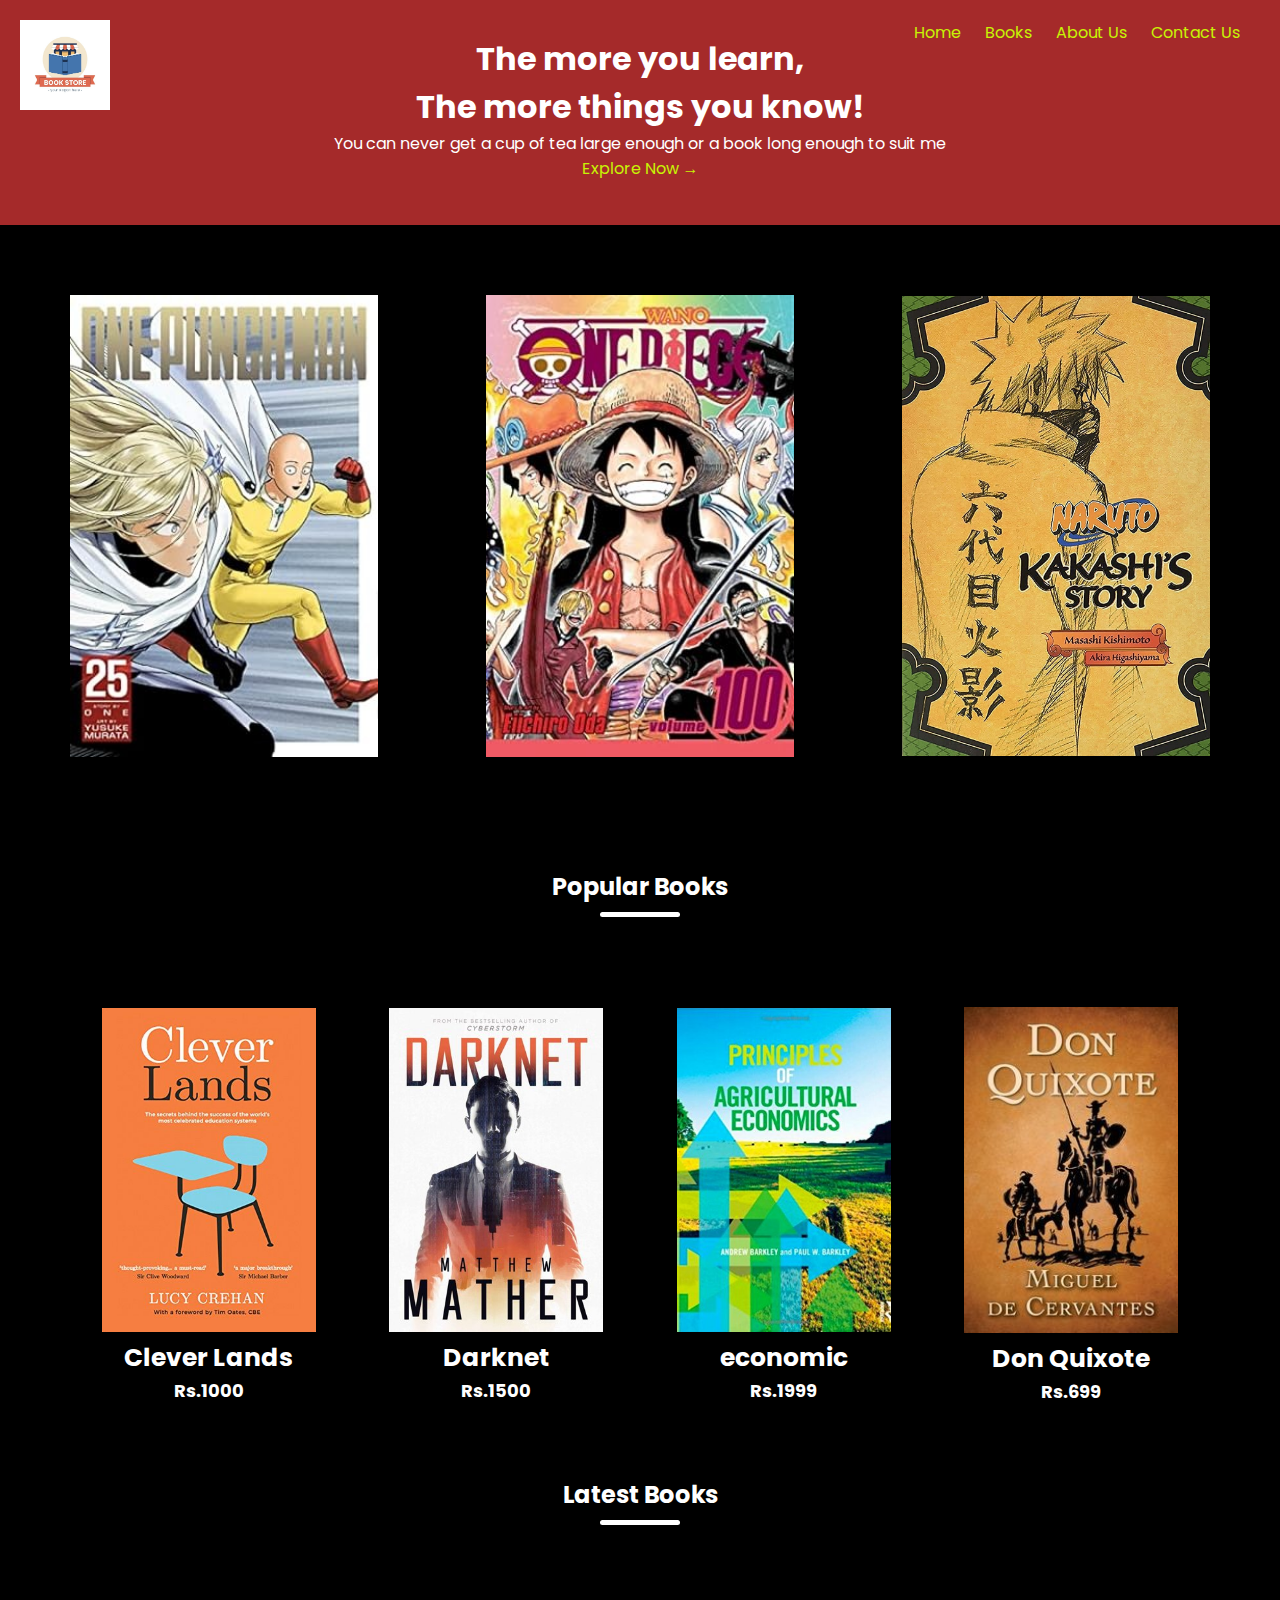
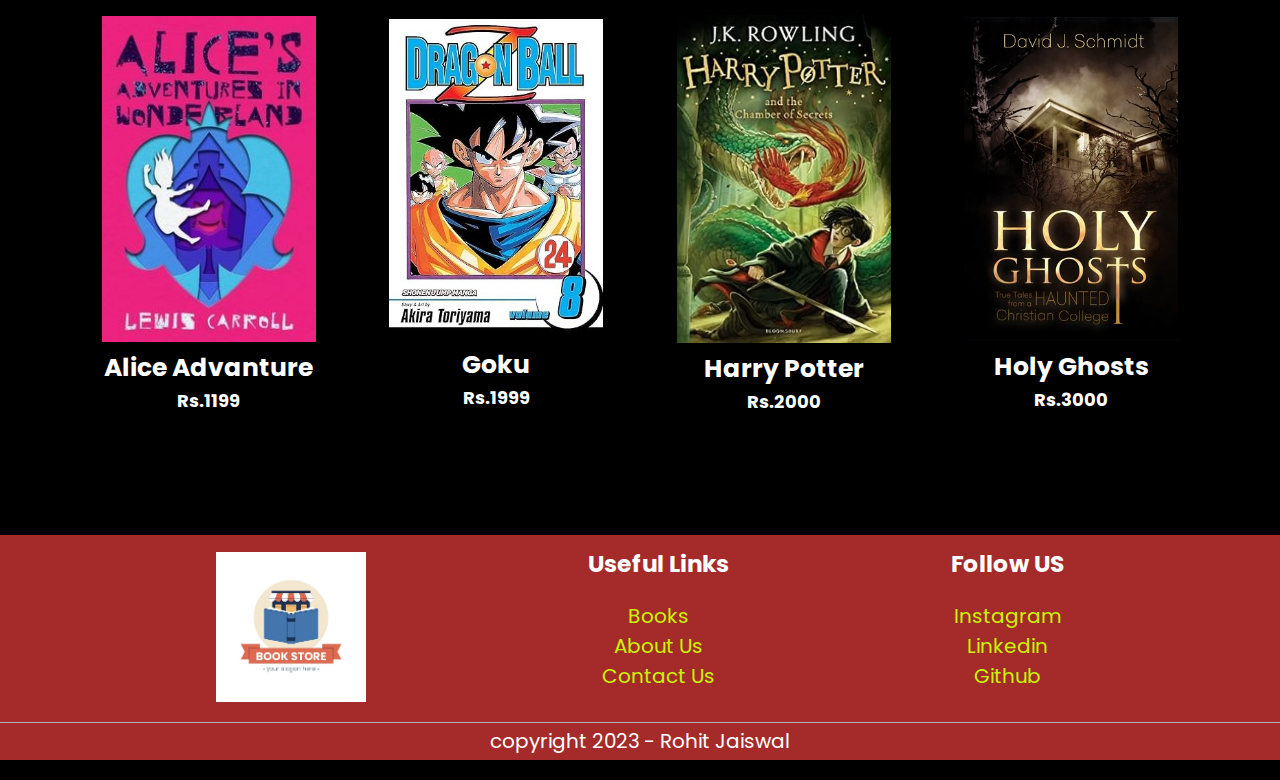
<file: index.html>
<!DOCTYPE html>
<html lang="en">

<head>
    <title>Book Store</title>
    <link rel="preconnect" href="https://fonts.googleapis.com">
    <link rel="preconnect" href="https://fonts.gstatic.com" crossorigin>
    <link href="https://fonts.googleapis.com/css2?family=Poppins:wght@300&display=swap" rel="stylesheet">
    <link rel="stylesheet" href="main.css">
</head>

<body>
    <div class="header">
        <div class="container">
            <div class="navbar">
                <div class="logo">
                    <a
                        href="https://www.amazon.in/Naruto-Kakashis-Story-Masashi-Kishimoto/dp/1421584409/ref=sr_1_1?crid=IY0PB4TGA33O&keywords=special+edition+kakashi+books&qid=1699022459&s=books&sprefix=special+edition+kakashi+books%2Cstripbooks%2C192&sr=1-1"><img
                            src="images/logo.jpg" width="90px"></a>
                </div>
                <nav>
                    <ul>
                        <li><a href="./index.html">Home</a></li>
                        <li><a href="./book.html">Books</a></li>
                        <li><a href="./about.html">About Us</a></li>
                        <li><a href="./contact.html">Contact Us</a></li>
                    </ul>
                </nav>
            </div>
            <div class="row">
                <div class="col-2">
                    <h1>The more you learn, <br>The more things you know!</h1>
                    <p>You can never get a cup of tea large enough or a book long enough to suit me</p>
                    <a href="./book.html">Explore Now &#8594;</a>
                </div>
            </div>
        </div>
    </div>

    <!--------Popular categories------->
    <div class="categories">
        <div class="small-containor">
            <div class="row">
                <div class="col-3">
                    <a href="./book.html"><img src="./images/one.jpg"></a>
                </div>
                <div class="col-3">
                    <a href="./book.html"><img src="./images/piece.jpg"></a>
                </div>
                <div class="col-3">
                    <a href="./book.html"><img src="./images/kakashi.jpg"></a>
                </div>
            </div>
        </div>
    </div>

    <!--------Popular Products------->
    <div class="small-container">
        <h2 class="title">Popular Books</h2>
        <div class="row">
            <div class="col-4">

                <img src="./images/clever_lands.jpg">
                <h4>Clever Lands</h4>
                <p>Rs.1000</p>
            </div>
            <div class="col-4">
                <img src="./images/darknet.jpg">
                <h4>Darknet</h4>
                <p>Rs.1500</p>
            </div>
            <div class="col-4">
                <img src="./images/economic.jpg">
                <h4>economic</h4>
                <p>Rs.1999</p>
            </div>
            <div class="col-4">
                <img src="./images/don.jpg">
                <h4>Don Quixote</h4>
                <p>Rs.699</p>
            </div>
        </div>

        <h2 class="title">Latest Books</h2>
        <div class="row">
            <div class="col-4">
                <img src="./images/alice.jpg">
                <h4>Alice Advanture</h4>
                <p>Rs.1199</p>
            </div>
            <div class="col-4">
                <img src="./images/goku.jpg">
                <h4>Goku</h4>
                <p>Rs.1999</p>
            </div>
            <div class="col-4">
                <img src="./images/harry.jpg">
                <h4>Harry Potter</h4>
                <p>Rs.2000</p>
            </div>
            <div class="col-4">
                <img src="./images/holy_ghosts.jpg">
                <h4>Holy Ghosts</h4>
                <p>Rs.3000</p>
            </div>
        </div>
    </div>

    <!------------footer------------>
    <div class="footer">
        <div class="container">
            <div class="row">

                <div class="footer-col-1">
                    <img src="./images/logo.jpg">
                </div>
                <div class="footer-col-2">
                    <h3>Useful Links</h3>
                    <ul>
                        <li><a href="./book.html">Books</a></li>
                        <li><a href="./about.html">About Us</a></li>
                        <li><a href="./contact.html">Contact Us</a></li>
                    </ul>
                </div>
                <div class="footer-col-3">
                    <h3>Follow US</h3>
                    <ul>
                        <li><a href="https://instagram.com/rj_rohit_jaiswal_20?igshid=OGQ5ZDc2ODk2ZA==">Instagram</a></li>
                        <li><a href="https://www.linkedin.com/in/rohit-jaiswal-162288289">Linkedin</a></li>
                        <li><a href="https://github.com/rohit5038">Github</a></li>
                    </ul>
                </div>
            </div>
            <hr>
            <p class="copyright">copyright 2023 - Rohit Jaiswal</p>
        </div>
    </div>
</body>

</html>
</file>
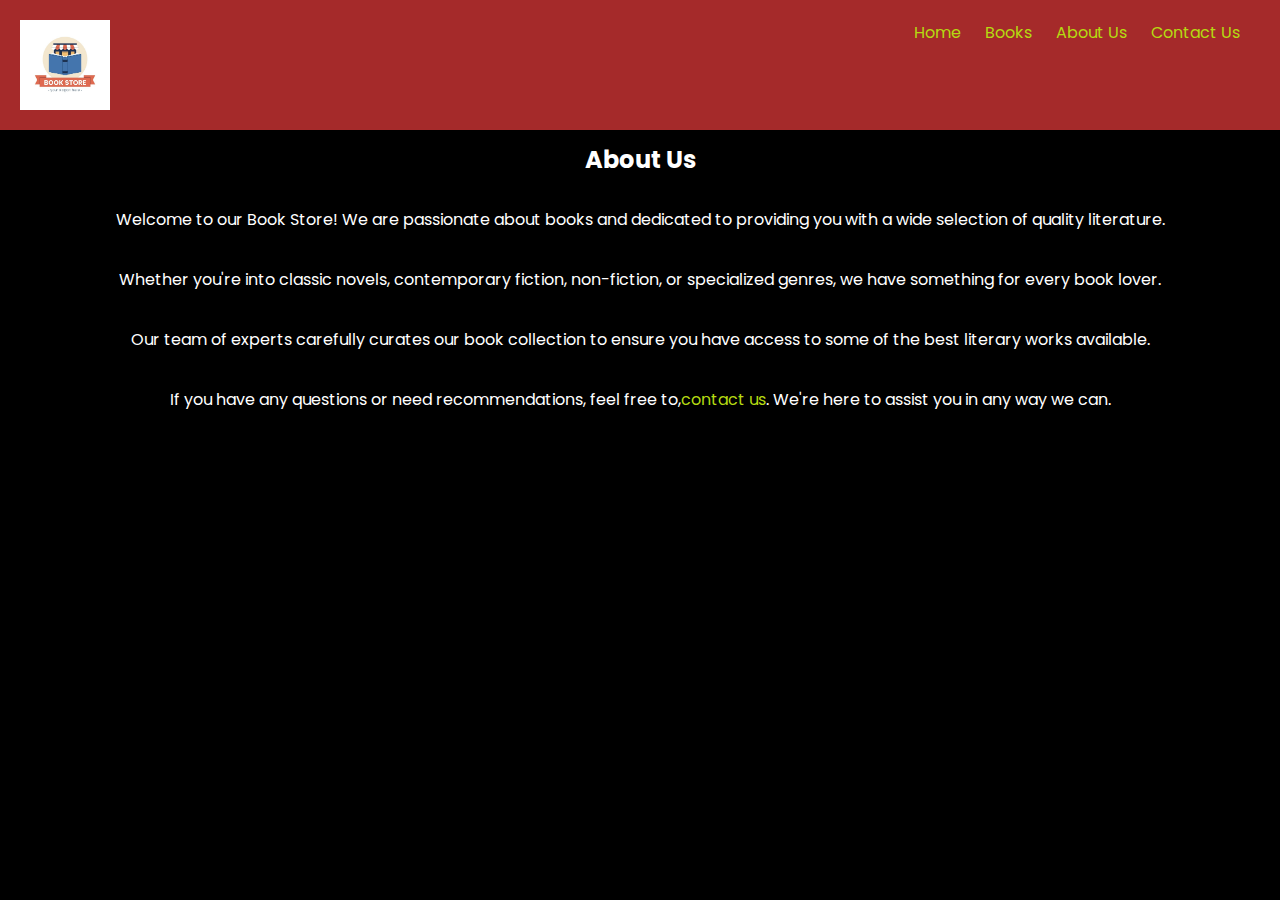
<file: about.html>
<!DOCTYPE html>
<html lang="en">
<head>
    <title>About Us - Book Store</title>
    <link rel="preconnect" href="https://fonts.googleapis.com">
    <link rel="preconnect" href="https://fonts.gstatic.com" crossorigin>
    <link href="https://fonts.googleapis.com/css2?family=Poppins:wght@300&display=swap" rel="stylesheet">
    <link rel="stylesheet" href="about.css">
</head>
<body>
    <div class="header">
        <div class="container">
            <div class="navbar">
                <div class="logo">
                    <a href="https://www.amazon.in/Naruto-Kakashis-Story-Masashi-Kishimoto/dp/1421584409/ref=sr_1_1?crid=IY0PB4TGA33O&keywords=special+edition+kakashi+books&qid=1699022459&s=books&sprefix=special+edition+kakashi+books%2Cstripbooks%2C192&sr=1-1"><img src="images/logo.jpg" width="90px"></a>
                </div>
                <nav>
                    <ul>
                        <li><a href="./index.html">Home</a></li>
                        <li><a href="./book.html">Books</a></li>
                        <li><a href="./about.html">About Us</a></li>
                        <li><a href="./contact.html">Contact Us</a></li>
                    </ul>
                </nav>
            </div>
        </div>
    </div>

    <div class="title">
        <div class="small-container">
            <h2>About Us</h2>
            <p>Welcome to our Book Store! We are passionate about books and dedicated to providing you with a wide selection of quality literature.</p>
            <p>Whether you're into classic novels, contemporary fiction, non-fiction, or specialized genres, we have something for every book lover.</p> 
            <p>Our team of experts carefully curates our book collection to ensure you have access to some of the best literary works available.</p>
            <p>If you have any questions or need recommendations, feel free to,<a href=" ./contact.html">contact us</a>. We're here to assist you in any way we can.</p>
        </div>
    </div>
</body>
</html>
</file>
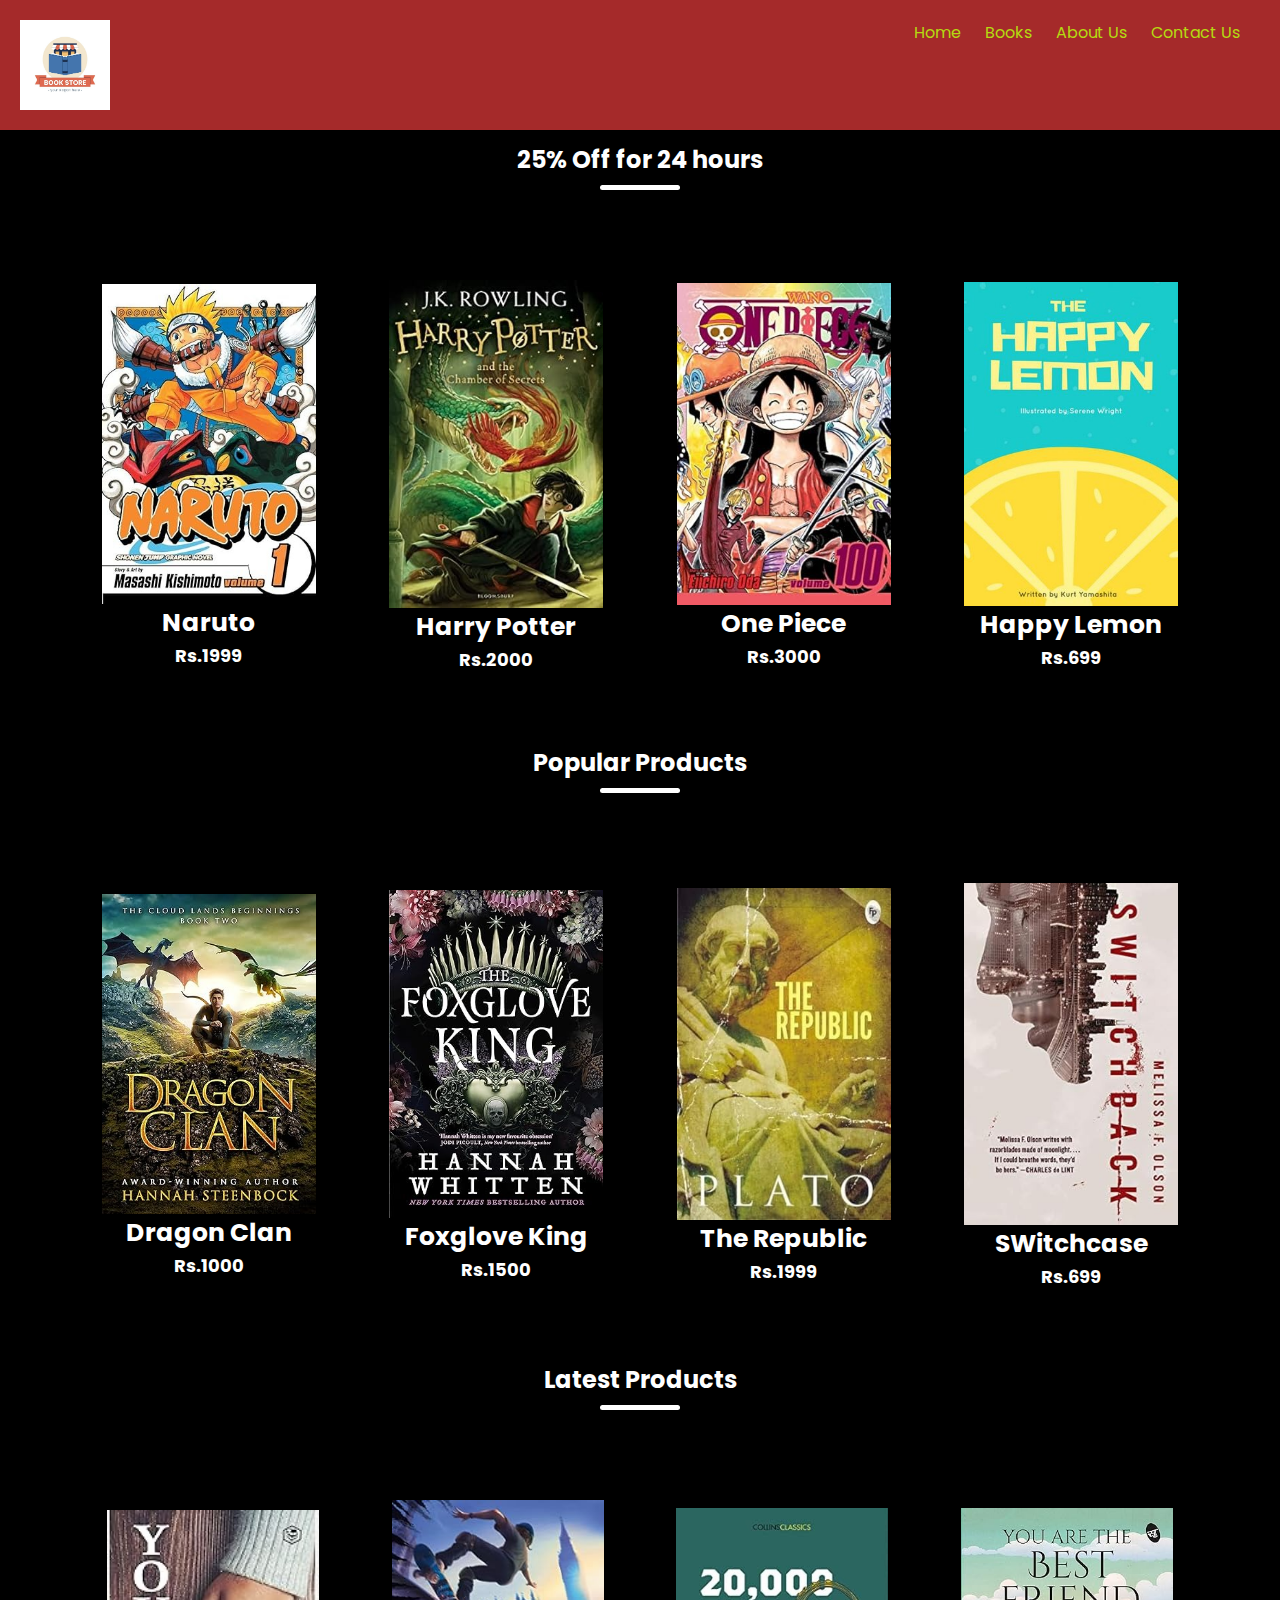
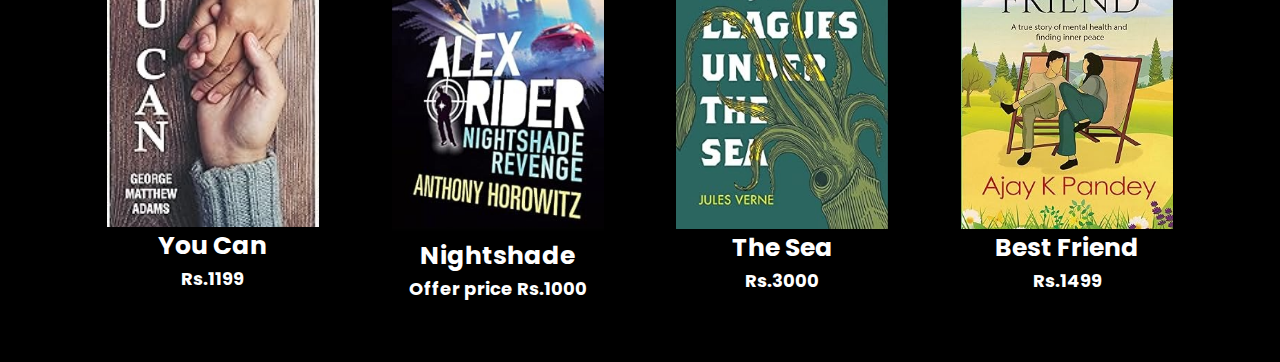
<file: book.html>
<!DOCTYPE html>
<html lang="en">

<head>
    <title>Book Store</title>
    <link rel="preconnect" href="https://fonts.googleapis.com">
    <link rel="preconnect" href="https://fonts.gstatic.com" crossorigin>
    <link href="https://fonts.googleapis.com/css2?family=Poppins:wght@300&display=swap" rel="stylesheet">
    <link rel="stylesheet" href="book.css">
</head>

<body>
    <div class="header">
        <div class="container">
            <div class="navbar">
                <div class="logo">
                    <a
                        href="https://www.amazon.in/Naruto-Kakashis-Story-Masashi-Kishimoto/dp/1421584409/ref=sr_1_1?crid=IY0PB4TGA33O&keywords=special+edition+kakashi+books&qid=1699022459&s=books&sprefix=special+edition+kakashi+books%2Cstripbooks%2C192&sr=1-1"><img
                            src="images/logo.jpg" width="90px"></a>
                </div>
                <nav>
                    <ul>
                        <li><a href="./index.html">Home</a></li>
                        <li><a href="./book.html">Books</a></li>
                        <li><a href="./about.html">About Us</a></li>
                        <li><a href="./contact.html">Contact Us</a></li>
                    </ul>
                </nav>
            </div>
        </div>
    <!--------Offer on Popular Products------->
    <div class="small-container">
        <h2 class="title">25% Off for 24 hours</h2>
        <div class="row">

            <div class="col-4">
                <a
                    href="https://www.amazon.in/Naruto-01-Masashi-Kishimoto/dp/1569319006/ref=sr_1_2?crid=30CHH0VWWE82L&keywords=naruto&qid=1699020948&s=books&sprefix=naruto%2Cstripbooks%2C195&sr=1-2"><img
                        src="./images/naruto.jpg"></a>
                <h4>Naruto</h4>
                <p>Rs.1999</p>
            </div>
            <div class="col-4">
                <a
                    href="https://www.amazon.in/Harry-Potter-Chamber-Secrets/dp/1408855666/ref=sr_1_1_sspa?crid=3ATFNXPXX765C&keywords=harry+potter&qid=1699020858&s=books&sprefix=harry+potter%2Cstripbooks%2C199&sr=1-1-spons&sp_csd=d2lkZ2V0TmFtZT1zcF9hdGY&psc=1"><img
                        src="./images/harry.jpg"></a>
                <h4>Harry Potter</h4>
                <p>Rs.2000</p>
            </div>
            <div class="col-4">
                <a
                    href="https://www.amazon.in/One-Piece-Vol-100/dp/1974732177/ref=sr_1_2?crid=3EAQYZB1FGOKD&keywords=one+piece&qid=1699021137&s=books&sprefix=one+peice%2Cstripbooks%2C193&sr=1-2"><img
                        src="./images/piece.jpg"></a>
                <h4>One Piece</h4>
                <p>Rs.3000</p>
            </div>
            <div class="col-4">
                <a
                    href="https://www.amazon.in/Happy-Lemon-lemon-save-money-ebook/dp/B0BXKWD2P1/ref=sr_1_3?crid=27ZUYZ2EMUQCN&keywords=happy+lemon&qid=1699018931&s=books&sprefix=happy+lemon%2Cstripbooks%2C202&sr=1-3"><img
                        src="./images/the_happy_lemon.jpg"></a>
                <h4>Happy Lemon</h4>
                <p>Rs.699</p>
            </div>
        </div>
        
    </div>

    <!--------Popular Products------->
    <div class="small-container">
        <h2 class="title">Popular Products</h2>
        <div class="row">
            <div class="col-4">
                <a
                    href="https://www.amazon.in/Dragon-Clan-Cloud-Lands-Beginnings-ebook/dp/B087QMFMYN/ref=sr_1_4?crid=7XKAIJSRG2OS&keywords=clever+lands+book&qid=1699019495&s=books&sprefix=clever+lands+book%2Cstripbooks%2C188&sr=1-4"><img
                        src="./images/dragon.jpg"></a>
                <h4>Dragon Clan</h4>
                <p>Rs.1000</p>
            </div>
            <div class="col-4">
                <a
                    href="https://www.amazon.in/Foxglove-King-number-bestseller-Nightshade/dp/0356521222/ref=sr_1_9?crid=25QHCSOZA1B9Y&keywords=nightshade&qid=1699019338&s=books&sprefix=nightshade%2Cstripbooks%2C318&sr=1-9"><img
                        src="./images/king.jpg"></a>
                <h4>Foxglove King</h4>
                <p>Rs.1500</p>
            </div>
            <div class="col-4">
                <a
                    href="https://www.amazon.in/Republic-Plato/dp/8175993065/ref=sr_1_11_sspa?crid=7XKAIJSRG2OS&keywords=clever+lands+book&qid=1699019495&s=books&sprefix=clever+lands+book%2Cstripbooks%2C188&sr=1-11-spons&sp_csd=d2lkZ2V0TmFtZT1zcF9tdGY&psc=1"><img
                        src="./images/republic.jpg"></a>
                <h4>The Republic</h4>
                <p>Rs.1999</p>
            </div>
            <div class="col-4">
                <a
                    href="https://www.amazon.in/Switchback-Nightshades-Melissa-F-Olson/dp/0765398281/ref=sr_1_11_sspa?crid=25QHCSOZA1B9Y&keywords=nightshade&qid=1699019338&s=books&sprefix=nightshade%2Cstripbooks%2C318&sr=1-11-spons&sp_csd=d2lkZ2V0TmFtZT1zcF9tdGY&psc=1"><img
                        src="./images/switch.jpg"></a>
                <h4>SWitchcase</h4>
                <p>Rs.699</p>
            </div>
        </div>

        <h2 class="title">Latest Products</h2>
        <div class="row">
            <div class="col-4">
                <a
                    href="https://www.amazon.in/George-Matthew-Adams/e/B0B716S86Q?ref=sr_ntt_srch_lnk_11&qid=1699020023&sr=1-11"><img
                        src="./images/you_can.jpg"></a>
                <h4>You Can</h4>
                <p>Rs.1199</p>
            </div>
            <div class="col-4">
                <a
                    href="https://www.amazon.in/Nightshade-Revenge-13-Alex-Rider/dp/1406391220/ref=sr_1_7?crid=25QHCSOZA1B9Y&keywords=nightshade&qid=1699019338&s=books&sprefix=nightshade%2Cstripbooks%2C318&sr=1-7"><img
                        src="./images/nightshade.jpg"></a>
                <h4>Nightshade</h4>
                <p>Offer price Rs.1000</p>
            </div>
            <div class="col-4">
                <a
                    href="https://www.amazon.in/000-Leagues-Under-Collins-Classics/dp/0008195528/ref=sr_1_6?crid=SKWG1NIPNSGJ&keywords=twenty+thousand+leagues+under+the+sea+everyman%27s+library&nsdOptOutParam=true&qid=1699019137&s=books&sprefix=twenty+thou%2Cstripbooks%2C264&sr=1-6"><img
                        src="./images/sea.jpg"></a>
                <h4>The Sea</h4>
                <p>Rs.3000</p>
            </div>
            <div class="col-4">
                <a
                    href="https://www.amazon.in/You-are-Best-Friend-Author/dp/9390441161/ref=sr_1_12_sspa?crid=26HT3R8B5RKQO&keywords=free+fall&qid=1699020157&s=books&sprefix=free+fall%2Cstripbooks%2C186&sr=1-12-spons&sp_csd=d2lkZ2V0TmFtZT1zcF9tdGY&psc=1"><img
                        src="./images/best_friend.jpg"></a>
                <h4>Best Friend</h4>
                <p>Rs.1499</p>
            </div>
        </div>
</body>

</html>
</file>
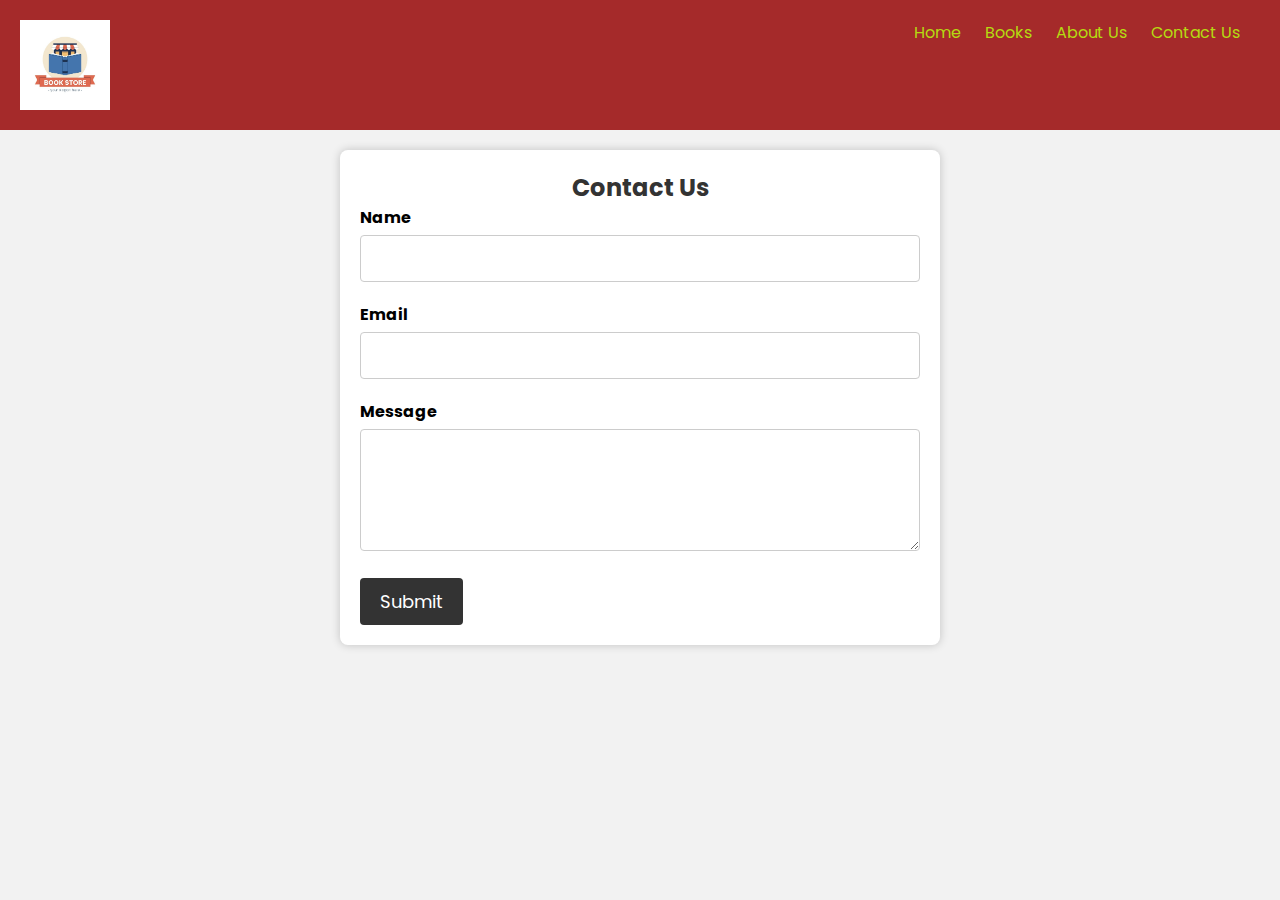
<file: contact.html>
<!DOCTYPE html>
<html lang="en">
<head>
    <title>Contact Us - Book Store</title>
    <link rel="preconnect" href="https://fonts.googleapis.com">
    <link rel="preconnect" href="https://fonts.gstatic.com" crossorigin>
    <link href="https://fonts.googleapis.com/css2?family=Poppins:wght@300&display=swap" rel="stylesheet">
    <link rel="stylesheet" href="contact.css">
</head>
<body>
    <div class="header">
        <div class="container">
            <div class="navbar">
                <div class="logo">
                    <a href="https://www.amazon.in/Naruto-Kakashis-Story-Masashi-Kishimoto/dp/1421584409/ref=sr_1_1?crid=IY0PB4TGA33O&keywords=special+edition+kakashi+books&qid=1699022459&s=books&sprefix=special+edition+kakashi+books%2Cstripbooks%2C192&sr=1-1"><img src="images/logo.jpg" width="90px"></a>
                </div>
                <nav>
                    <ul>
                        <li><a href="./index.html">Home</a></li>
                        <li><a href="./book.html">Books</a></li>
                        <li><a href="./about.html">About Us</a></li>
                        <li><a href="./contact.html">Contact Us</a></li>
                    </ul>
                </nav>
            </div>
        </div>
    </div>

    <div class="contact-container">
        <h2>Contact Us</h2>
        <form class="contact-form" method="post">
            <div class="form-group">
                <label for="name">Name</label>
                <input type="text" id="name" name="name" required>
            </div>
            <div class="form-group">
                <label for="email">Email</label>
                <input type="email" id="email" name="email" required>
            </div>
            <div class="form-group">
                <label for="message">Message</label>
                <textarea id="message" name="message" rows="4" required></textarea>
            </div>
            <button type="submit">Submit</button>
        </form>
    </div>
</body>
</html>
</file>
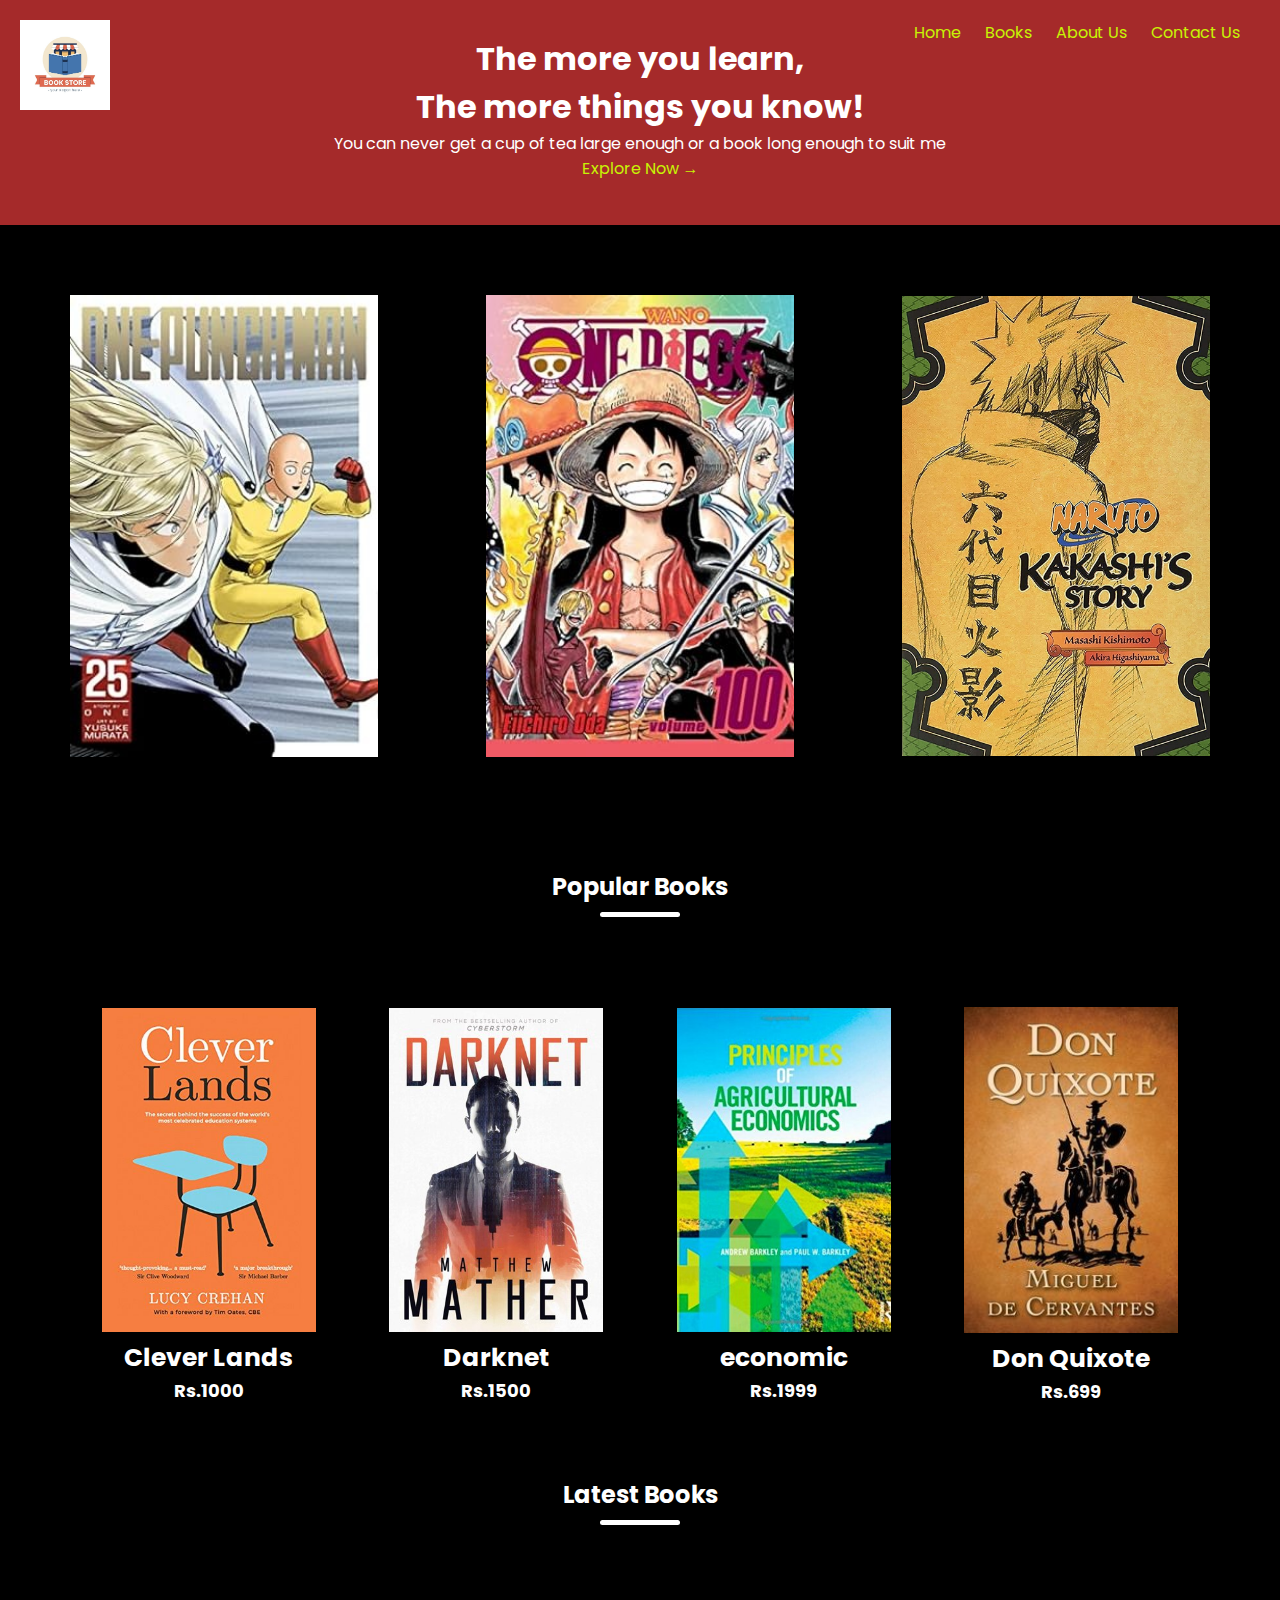
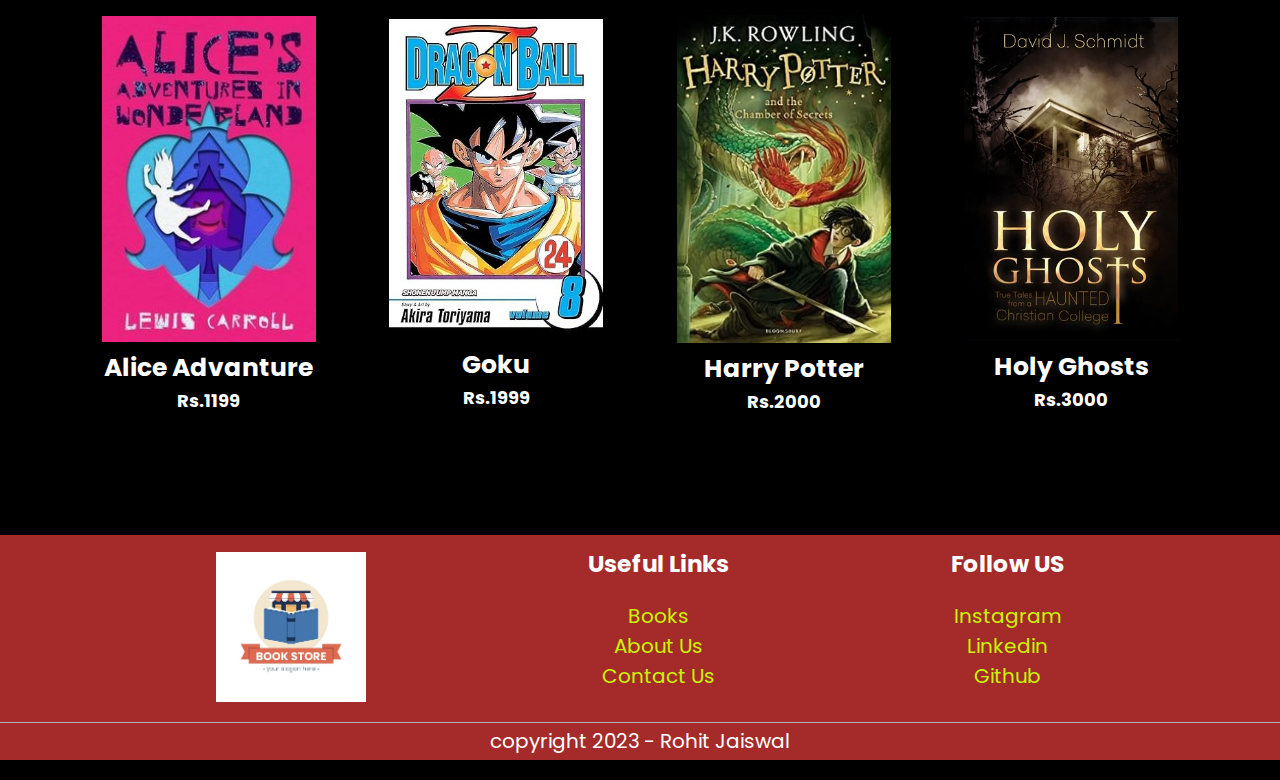
<file: home.html>
<!DOCTYPE html>
<html lang="en">

<head>
    <title>Book Store</title>
    <link rel="preconnect" href="https://fonts.googleapis.com">
    <link rel="preconnect" href="https://fonts.gstatic.com" crossorigin>
    <link href="https://fonts.googleapis.com/css2?family=Poppins:wght@300&display=swap" rel="stylesheet">
    <link rel="stylesheet" href="main.css">
</head>

<body>
    <div class="header">
        <div class="container">
            <div class="navbar">
                <div class="logo">
                    <a
                        href="https://www.amazon.in/Naruto-Kakashis-Story-Masashi-Kishimoto/dp/1421584409/ref=sr_1_1?crid=IY0PB4TGA33O&keywords=special+edition+kakashi+books&qid=1699022459&s=books&sprefix=special+edition+kakashi+books%2Cstripbooks%2C192&sr=1-1"><img
                            src="images/logo.jpg" width="90px"></a>
                </div>
                <nav>
                    <ul>
                        <li><a href="./home.html">Home</a></li>
                        <li><a href="./book.html">Books</a></li>
                        <li><a href="./about.html">About Us</a></li>
                        <li><a href="./contact.html">Contact Us</a></li>
                    </ul>
                </nav>
            </div>
            <div class="row">
                <div class="col-2">
                    <h1>The more you learn, <br>The more things you know!</h1>
                    <p>You can never get a cup of tea large enough or a book long enough to suit me</p>
                    <a href="./book.html">Explore Now &#8594;</a>
                </div>
            </div>
        </div>
    </div>

    <!--------Popular categories------->
    <div class="categories">
        <div class="small-containor">
            <div class="row">
                <div class="col-3">
                    <a href="./book.html"><img src="./images/one.jpg"></a>
                </div>
                <div class="col-3">
                    <a href="./book.html"><img src="./images/piece.jpg"></a>
                </div>
                <div class="col-3">
                    <a href="./book.html"><img src="./images/kakashi.jpg"></a>
                </div>
            </div>
        </div>
    </div>

    <!--------Popular Products------->
    <div class="small-container">
        <h2 class="title">Popular Books</h2>
        <div class="row">
            <div class="col-4">

                <img src="./images/clever_lands.jpg">
                <h4>Clever Lands</h4>
                <p>Rs.1000</p>
            </div>
            <div class="col-4">
                <img src="./images/darknet.jpg">
                <h4>Darknet</h4>
                <p>Rs.1500</p>
            </div>
            <div class="col-4">
                <img src="./images/economic.jpg">
                <h4>economic</h4>
                <p>Rs.1999</p>
            </div>
            <div class="col-4">
                <img src="./images/don.jpg">
                <h4>Don Quixote</h4>
                <p>Rs.699</p>
            </div>
        </div>

        <h2 class="title">Latest Books</h2>
        <div class="row">
            <div class="col-4">
                <img src="./images/alice.jpg">
                <h4>Alice Advanture</h4>
                <p>Rs.1199</p>
            </div>
            <div class="col-4">
                <img src="./images/goku.jpg">
                <h4>Goku</h4>
                <p>Rs.1999</p>
            </div>
            <div class="col-4">
                <img src="./images/harry.jpg">
                <h4>Harry Potter</h4>
                <p>Rs.2000</p>
            </div>
            <div class="col-4">
                <img src="./images/holy_ghosts.jpg">
                <h4>Holy Ghosts</h4>
                <p>Rs.3000</p>
            </div>
        </div>
    </div>

    <!------------footer------------>
    <div class="footer">
        <div class="container">
            <div class="row">

                <div class="footer-col-1">
                    <img src="./images/logo.jpg">
                </div>
                <div class="footer-col-2">
                    <h3>Useful Links</h3>
                    <ul>
                        <li><a href="./book.html">Books</a></li>
                        <li><a href="./about.html">About Us</a></li>
                        <li><a href="./contact.html">Contact Us</a></li>
                    </ul>
                </div>
                <div class="footer-col-3">
                    <h3>Follow US</h3>
                    <ul>
                        <li><a href="https://instagram.com/rj_rohit_jaiswal_20?igshid=OGQ5ZDc2ODk2ZA==">Instagram</a></li>
                        <li><a href="https://www.linkedin.com/in/rohit-jaiswal-162288289">Linkedin</a></li>
                        <li><a href="https://github.com/rohit5038">Github</a></li>
                    </ul>
                </div>
            </div>
            <hr>
            <p class="copyright">copyright 2023 - Rohit Jaiswal</p>
        </div>
    </div>
</body>

</html>
</file>
<file: main.css>
* {
    margin: 0;
    padding: 0;
    box-sizing: border-box;
    font-family: 'Poppins', sans-serif;
}

body{
    background-color: black;
}


.navbar {
    display: flex;
    padding: 20px;
    margin-top: 0%;
}

nav {
    flex: 1;
    text-align: right;
}


nav ul {
    display: inline-block;
    margin-right: 0%;
}


nav ul li {
    display: inline-block;
    margin-right: 20px;
}

a {
    text-decoration: none;
    color: rgb(200, 243, 6);
    align-items: center;
    display: flex;
    flex-direction: column;
}

p {
    margin: 0px 0;
    text-align: center;
    display: flex;
    align-items: center;
    justify-content: center;
    color: white;
}

.container {
    width: 100%;
    height: 225px;
    margin: auto;
    padding: left 25px;
    padding: right 25px;
    background-color: brown;
}

.row {
    display: flex;
    align-items: center;
    flex-wrap: wrap;
    justify-content: space-evenly;
}

.col-2 {
    flex-basis: 50%;
    min-width: 300px;
}

.col-2 img {
    max-width: 100%;
    padding: 50px 0;
    position: relative;
}

.col-2 h1 {
    margin: 0px 0;
    margin-top: -50px;
    text-align: center;
    display: flex;
    align-items: center;
    justify-content: center;
    color: white;

}

.header .row {
    margin-top: -45px;
}

.categories {
    margin: 70px 0;
}

.col-3 {
    flex-basis: 30%;
    min-width: 250px;
    margin-bottom: 30px;
}

.col-3 img {
    width: 80%;
    display: flex;
    flex-direction: column;
}

.small-container {
    max-width: 1200px;
    margin: auto;
    padding-left: 25px;
    padding-right: 25px;
    display: flex;
    flex-direction: column;
    align-items: center;

}

.row-container {
    display: flex;
    align-items: center;
}

.col-4 {
    flex-basis: 25%;
    padding: 10px;
    min-width: 200px;
    margin-bottom: 50px;
    transition: transform 0.5s;
    text-align: center;
}

.col-4 img {
    width: 80%;
}

.title {
    text-align: center;
    margin: 0 auto 80px;
    position: relative;
    line-height: 60px;
    color: white;
}

.title::after {
    content: '';
    background: white;
    width: 80px;
    height: 5px;
    border-radius: 5px;
    position: absolute;
    bottom: 0;
    left: 50%;
    transform: translateX(-50%);
}

h4 {
    color: white;
    font-weight: bold;
    font-size: 25px;
}

.col-4 p {
    font-size: large;
    font-weight: bold;
}


.col-4:hover {
    transform: translateY(-5px);
}


/*----------footer--------*/
.footer{
    background: #000;
    font-size: 20px;
    padding: 60px 0 20px;
}

.footer p{
    color: white;
    margin-top: -17px;
}

.footer h3{
    color: #fff;
    margin-bottom: 20px;
}

.footer-col-1{
    display: flex;
    align-items:center;
}

.footer-col-1 img{
    width: 150px;
    margin-top: 17px;
}

.footer-col-2{
    flex-basis: 12%;
    text-align: center;
}

.footer-col-2 {
    flex-basis: 12%;
    text-align: center;
}

ul{
    list-style-type: none;  
  }
  
  .footer hr{
      border: none;
      background: #b5b5b5;
      height: 1px;
      margin: 20px 0;
  }
  
  .copyright{
      text-align: center;
  }
</file>
<file: about.css>
* {
    margin: 0;
    padding: 0;
    box-sizing: border-box;
    font-family: 'Poppins', sans-serif;
    text-align: center;
}

body{
    background-color: black;
}


.navbar {
    display: flex;
    padding: 20px;
    margin-top: 0%;
}

nav {
    flex: 1;
    text-align: right;
}


nav ul {
    display: inline-block;
    margin-right: 0%;
}


nav ul li {
    display: inline-block;
    margin-right: 20px;
}

a {
    text-decoration: none;
    color: rgb(181, 218, 18);
    align-items: center;
    display: flex;
    flex-direction: column;
}

p {
    margin: 0px 0;
    text-align: center;
    display: flex;
    align-items: center;
    justify-content: center;
    color: white;
}

.container {
    width: 100%;
    height: 130px;
    margin: auto;
    padding: left 25px;
    padding: right 25px;
    background-color: brown;
}

.small-container {
    max-width: 1200px;
    margin: auto;
    padding-left: 25px;
    padding-right: 25px;
    display: flex;
    flex-direction: column;
    align-items: center;

}

.title {
    text-align: center;
    margin: 0 auto 80px;
    position: relative;
    line-height: 60px;
    color: white;
}
</file>
<file: book.css>
* {
    margin: 0;
    padding: 0;
    box-sizing: border-box;
    font-family: 'Poppins', sans-serif;
}

body{
    background-color: black;
}


.navbar {
    display: flex;
    padding: 20px;
    margin-top: 0%;
}

nav {
    flex: 1;
    text-align: right;
}


nav ul {
    display: inline-block;
    margin-right: 0%;
}


nav ul li {
    display: inline-block;
    margin-right: 20px;
}

a {
    text-decoration: none;
    color: rgb(181, 218, 18);
    align-items: center;
    display: flex;
    flex-direction: column;
}

p {
    margin: 0px 0;
    text-align: center;
    display: flex;
    align-items: center;
    justify-content: center;
    color: white;
}

.container {
    width: 100%;
    height: 130px;
    margin: auto;
    padding: left 25px;
    padding: right 25px;
    background-color: brown;
}

.row {
    display: flex;
    align-items: center;
    flex-wrap: wrap;
    justify-content: space-evenly;
}

.col-2 {
    flex-basis: 50%;
    min-width: 300px;
}

.col-2 img {
    max-width: 100%;
    padding: 50px 0;
    position: relative;
}

.col-2 h1 {
    margin: 0px 0;
    margin-top: -85px;
    text-align: center;
    display: flex;
    align-items: center;
    justify-content: center;
    color: white;

}

.categories {
    margin: 70px 0;
}

.col-3 {
    flex-basis: 30%;
    min-width: 250px;
    margin-bottom: 30px;
}

.col-3 img {
    width: 80%;
    display: flex;
    flex-direction: column;
}

.small-container {
    max-width: 1200px;
    margin: auto;
    padding-left: 25px;
    padding-right: 25px;
    display: flex;
    flex-direction: column;
    align-items: center;

}

.row-container {
    display: flex;
    align-items: center;
}

.col-4 {
    flex-basis: 25%;
    padding: 10px;
    min-width: 200px;
    margin-bottom: 50px;
    transition: transform 0.5s;
    text-align: center;
}

.col-4 img {
    width: 80%;
}

.title {
    text-align: center;
    margin: 0 auto 80px;
    position: relative;
    line-height: 60px;
    color: white;
}

.title::after {
    content: '';
    background: white;
    width: 80px;
    height: 5px;
    border-radius: 5px;
    position: absolute;
    bottom: 0;
    left: 50%;
    transform: translateX(-50%);
}

h4 {
    color: white;
    font-weight: bold;
    font-size: 25px;
}

.col-4 p {
    font-size: large;
    font-weight: bold;
}

.col-4:hover {
    transform: translateY(-5px);
}
</file>
<file: contact.css>
* {
    margin: 0;
    padding: 0;
    box-sizing: border-box;
    font-family: 'Poppins', sans-serif;
}

body{
    background-color: black;
}


.navbar {
    display: flex;
    padding: 20px;
    margin-top: 0%;
}

nav {
    flex: 1;
    text-align: right;
}


nav ul {
    display: inline-block;
    margin-right: 0%;
}


nav ul li {
    display: inline-block;
    margin-right: 20px;
}

a {
    text-decoration: none;
    color: rgb(181, 218, 18);
    align-items: center;
    display: flex;
    flex-direction: column;
}

.container {
    width: 100%;
    height: 130px;
    margin: auto;
    padding: left 25px;
    padding: right 25px;
    background-color: brown;
}

body {
    background-color: #f2f2f2;
    text-align: center;
    margin: 0;
    padding: 0;
}

.contact-container {
    background-color: #fff;
    width: 80%;
    max-width: 600px;
    margin: 20px auto;
    padding: 20px;
    border-radius: 8px;
    box-shadow: 0 0 10px rgba(0, 0, 0, 0.2);
}

h2 {
    color: #333;
}

.contact-form {
    text-align: left;
}

.form-group {
    margin-bottom: 20px;
}

label {
    display: block;
    margin-bottom: 5px;
    font-weight: bold;
}

input[type="text"],
input[type="email"],
textarea {
    width: 100%;
    padding: 10px;
    border: 1px solid #ccc;
    border-radius: 4px;
    font-size: 16px;
}

textarea {
    resize: vertical;
}

button {
    background-color: #333;
    color: #fff;
    padding: 10px 20px;
    border: none;
    border-radius: 4px;
    font-size: 18px;
    cursor: pointer;
    transition: background-color 0.3s;
}

button:hover {
    background-color: #555;
}

/* You can add more styling as needed. */
</file>
